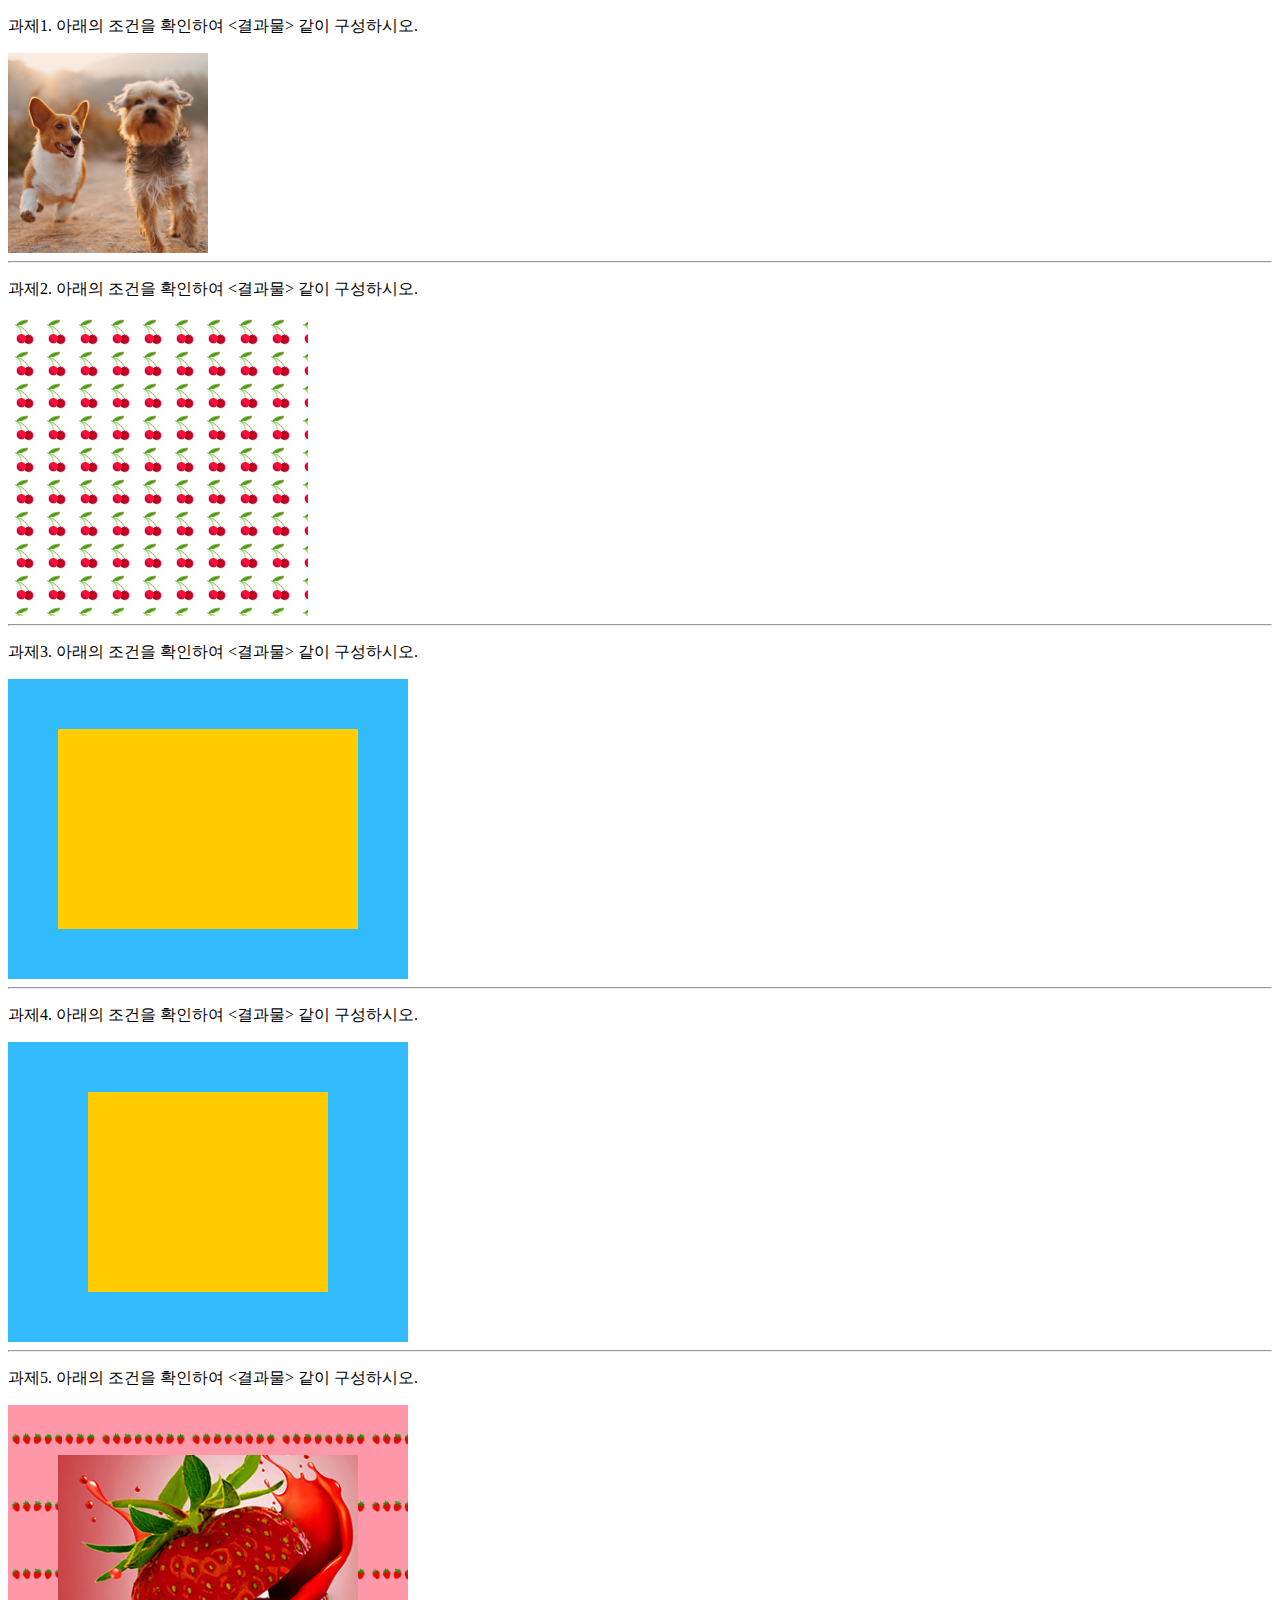
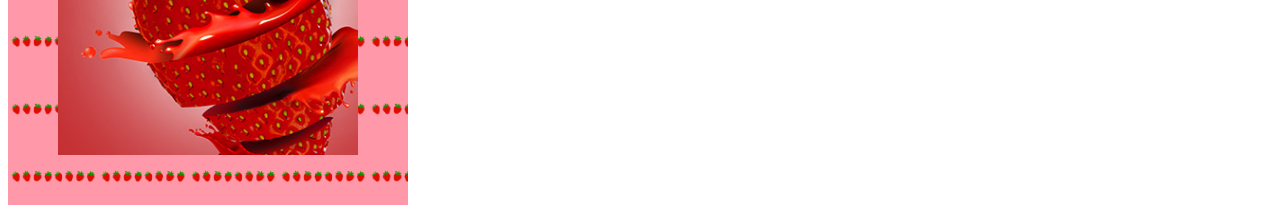
<file: [3주차]CSS_실습과제2/index.html>
<!DOCTYPE html>
<html lang="en">
  <head>
    <meta charset="UTF-8" />
    <meta name="viewport" content="width=device-width, initial-scale=1.0" />
    <link rel="stylesheet" href="css/style.css" />
    <title>3주차 과제</title>
  </head>
  <body>
    <p>과제1. 아래의 조건을 확인하여 <결과물> 같이 구성하시오.</p>
    <div id="ex_01" class="outBox_01"></div>
    <hr />

    <p>과제2. 아래의 조건을 확인하여 <결과물> 같이 구성하시오.</p>
    <div id="ex_02" class="outBox_02"></div>
    <hr />

    <p>과제3. 아래의 조건을 확인하여 <결과물> 같이 구성하시오.</p>
    <div id="ex_03" class="outBox_03">
      <div class="inBox_03"></div>
    </div>
    <hr />

    <p>과제4. 아래의 조건을 확인하여 <결과물> 같이 구성하시오.</p>
    <div id="ex_04" class="outBox_04">
      <div class="inBox_04"></div>
    </div>
    <hr />

    <p>과제5. 아래의 조건을 확인하여 <결과물> 같이 구성하시오.</p>
    <div id="ex_05" class="outBox_05">
      <div class="inBox_05"></div>
    </div>
  </body>
</html>
</file>
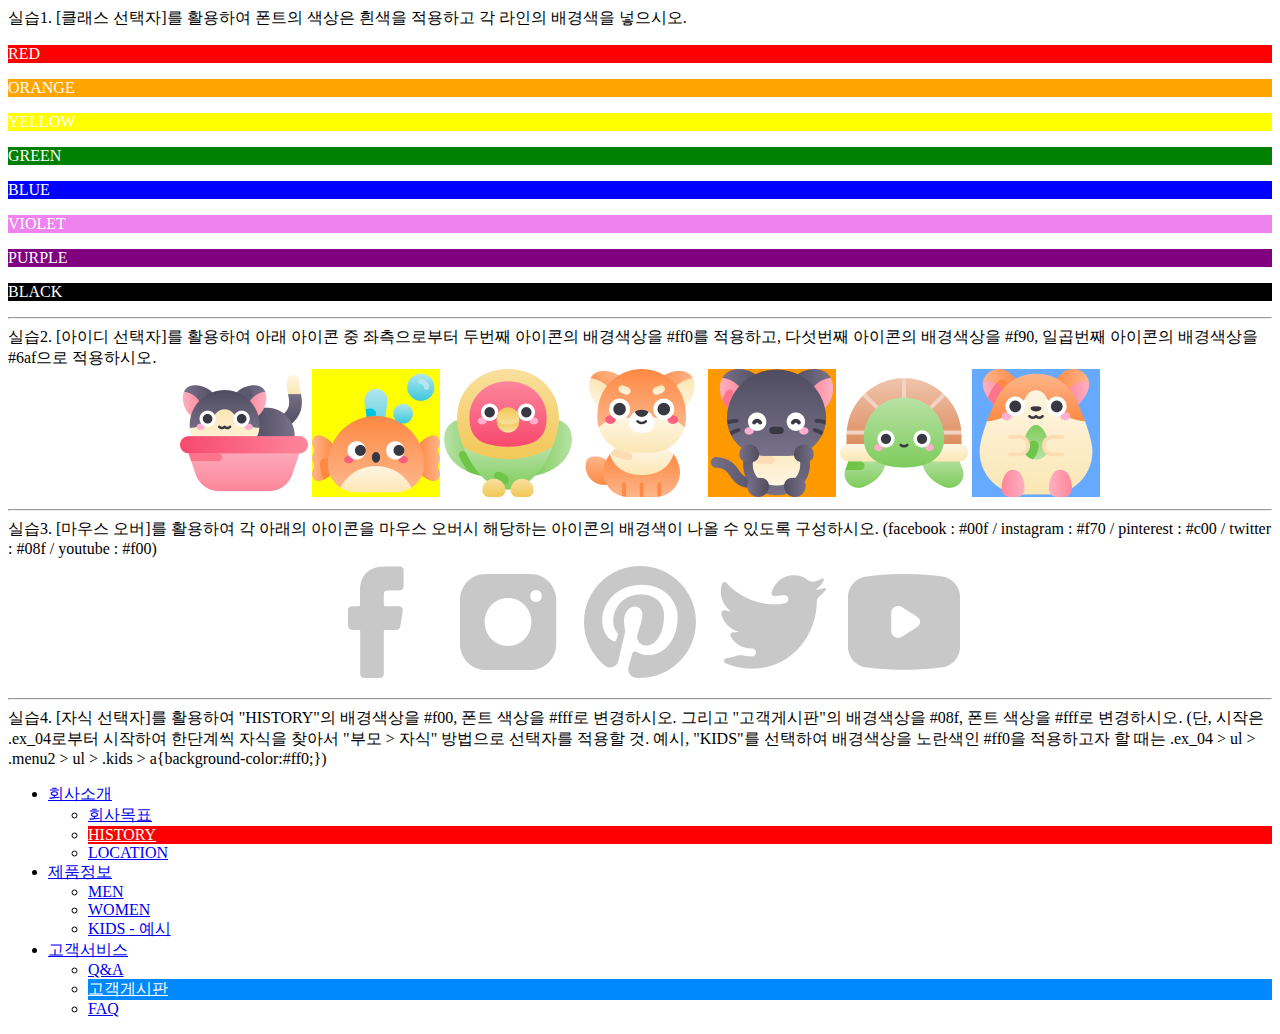
<file: 우유정_과제1주차_20240119/index.html>
<!DOCTYPE html>
<html lang="en">
  <head>
    <meta charset="UTF-8" />
    <meta name="viewport" content="width=device-width, initial-scale=1.0" />
    <link rel="stylesheet" href="./css/style.css" />
    <title>1 주차 과제</title>
  </head>
  <body>
    <div>
      실습1. [클래스 선택자]를 활용하여 폰트의 색상은 흰색을 적용하고 각 라인의
      배경색을 넣으시오.
    </div>
    <div class="ex_01">
      <p class="red">RED</p>
      <p class="orange">ORANGE</p>
      <p class="yellow">YELLOW</p>
      <p class="green">GREEN</p>
      <p class="blue">BLUE</p>
      <p class="violet">VIOLET</p>
      <p class="purple">PURPLE</p>
      <p class="black">BLACK</p>
    </div>
    <hr />
    <div>
      실습2. [아이디 선택자]를 활용하여 아래 아이콘 중 좌측으로부터 두번째
      아이콘의 배경색상을 #ff0를 적용하고, 다섯번째 아이콘의 배경색상을 #f90,
      일곱번째 아이콘의 배경색상을 #6af으로 적용하시오.
    </div>
    <div class="ex_02">
      <img id="img_01" src="./img/001-sandbox.png" alt="" />
      <img id="img_02" src="./img/002-fish.png" alt="" />
      <img id="img_03" src="./img/003-bird.png" alt="" />
      <img id="img_04" src="./img/004-dog.png" alt="" />
      <img id="img_05" src="./img/005-cat.png" alt="" />
      <img id="img_06" src="./img/006-turtle.png" alt="" />
      <img id="img_07" src="./img/007-hamster.png" alt="" />
    </div>
    <hr />
    <div>
      실습3. [마우스 오버]를 활용하여 각 아래의 아이콘을 마우스 오버시 해당하는
      아이콘의 배경색이 나올 수 있도록 구성하시오. (facebook : #00f / instagram
      : #f70 / pinterest : #c00 / twitter : #08f / youtube : #f00)
    </div>
    <div class="ex_03">
      <img class="facebook" src="./img/facebook_icon.png" alt="페이스북" />
      <img class="instagram" src="./img/instagram_icon.png" alt="인스타그램" />
      <img class="pinterest" src="./img/pinterest_icon.png" alt="핀터레스트" />
      <img class="twitter" src="./img/twitter_icon.png" alt="트위터" />
      <img class="youtube" src="./img/youtube_icon.png" alt="유투브" />
    </div>
    <hr />
    <div>
      실습4. [자식 선택자]를 활용하여 "HISTORY"의 배경색상을 #f00, 폰트 색상을
      #fff로 변경하시오. 그리고 "고객게시판"의 배경색상을 #08f, 폰트 색상을
      #fff로 변경하시오. (단, 시작은 .ex_04로부터 시작하여 한단계씩 자식을
      찾아서 "부모 > 자식" 방법으로 선택자를 적용할 것. 예시, "KIDS"를 선택하여
      배경색상을 노란색인 #ff0을 적용하고자 할 때는 .ex_04 > ul > .menu2 > ul >
      .kids > a{background-color:#ff0;})
    </div>
    <div class="ex_04">
      <ul>
        <li class="menu1">
          <a href="#">회사소개</a>
          <ul>
            <li class="target"><a href="#">회사목표</a></li>
            <li class="history"><a href="#">HISTORY</a></li>
            <li class="location"><a href="#">LOCATION</a></li>
          </ul>
        </li>
        <li class="menu2">
          <a href="#">제품정보</a>
          <ul>
            <li class="men"><a href="#">MEN</a></li>
            <li class="women"><a href="#">WOMEN</a></li>
            <li class="kids"><a href="#">KIDS - 예시</a></li>
          </ul>
        </li>
        <li class="menu3">
          <a href="#">고객서비스</a>
          <ul>
            <li class="qna"><a href="#">Q&A</a></li>
            <li class="notice"><a href="#">고객게시판</a></li>
            <li class="faq"><a href="#">FAQ</a></li>
          </ul>
        </li>
      </ul>
    </div>
  </body>
</html>
</file>
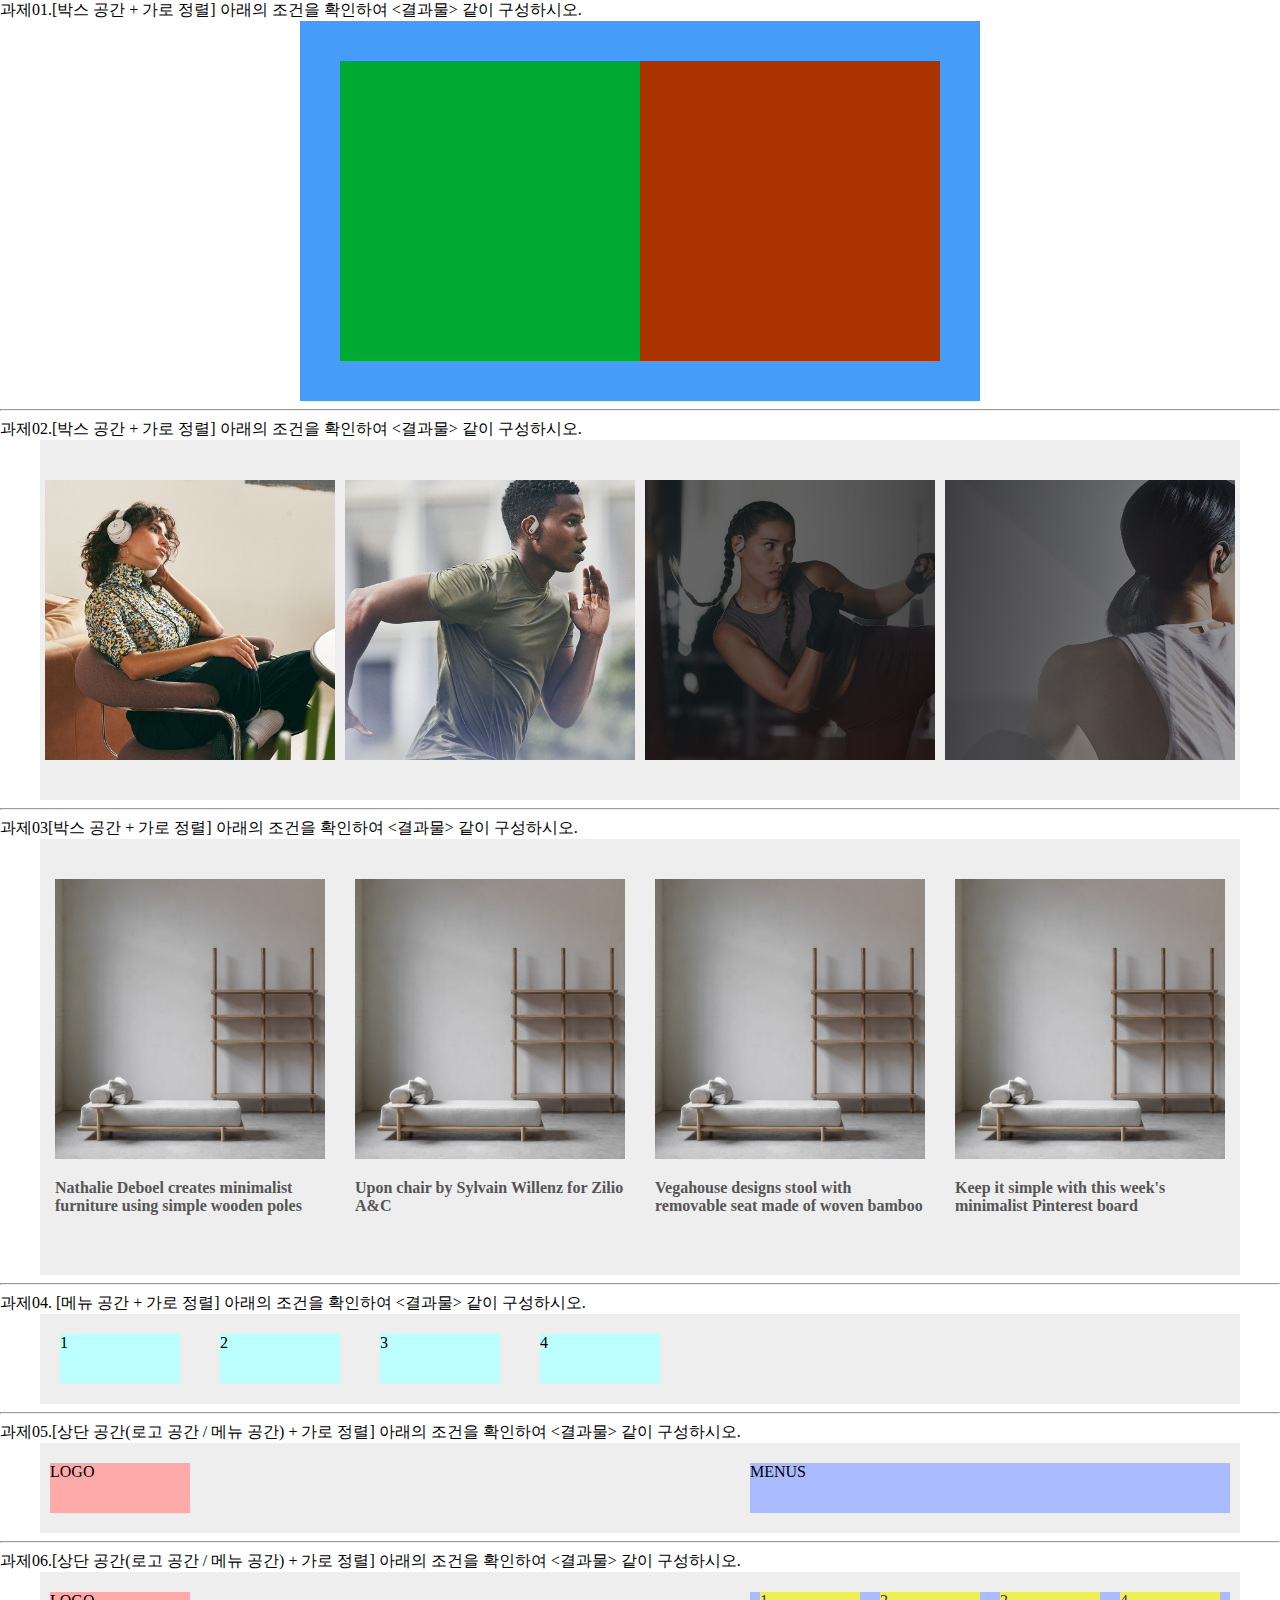
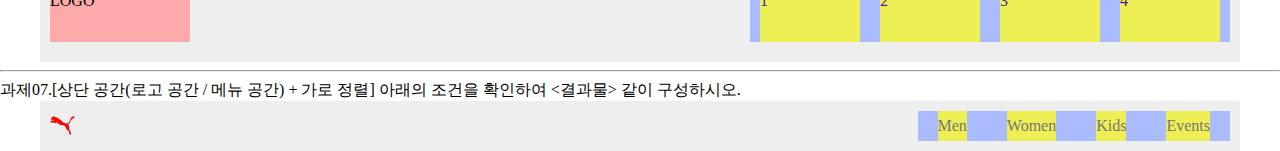
<file: 우유정_과제4주차_20240203_1/index.html>
<!DOCTYPE html>
<html lang="en">
  <head>
    <meta charset="UTF-8" />
    <meta name="viewport" content="width=device-width, initial-scale=1.0" />
    <link rel="stylesheet" href="./css/style.css" />
    <title>Document</title>
  </head>
  <body>
    <p>
      과제01.[박스 공간 + 가로 정렬] 아래의 조건을 확인하여 <결과물> 같이
      구성하시오.
    </p>
    <div id="ex_01">
      <div class="box"></div>
      <div class="box"></div>
    </div>
    <hr />
    <p>
      과제02.[박스 공간 + 가로 정렬] 아래의 조건을 확인하여 <결과물> 같이
      구성하시오.
    </p>

    <div id="ex_02">
      <div class="box"></div>
      <div class="box"></div>
      <div class="box"></div>
      <div class="box"></div>
    </div>
    <hr />
    <p>
      과제03[박스 공간 + 가로 정렬] 아래의 조건을 확인하여 <결과물> 같이
      구성하시오.
    </p>
    <div id="ex_03">
      <div class="box">
        <div class="img_space"></div>
        <div class="txt_space">
          <h4>
            Nathalie Deboel creates minimalist furniture using simple wooden
            poles
          </h4>
        </div>
      </div>
      <div class="box">
        <div class="img_space"></div>
        <div class="txt_space">
          <h4>Upon chair by Sylvain Willenz for Zilio A&C</h4>
        </div>
      </div>
      <div class="box">
        <div class="img_space"></div>
        <div class="txt_space">
          <h4>
            Vegahouse designs stool with removable seat made of woven bamboo
          </h4>
        </div>
      </div>
      <div class="box">
        <div class="img_space"></div>
        <div class="txt_space">
          <h4>Keep it simple with this week's minimalist Pinterest board</h4>
        </div>
      </div>
    </div>
    <hr />
    <p>
      과제04. [메뉴 공간 + 가로 정렬] 아래의 조건을 확인하여 <결과물> 같이
      구성하시오.
    </p>
    <ul id="ex_04">
      <li class="list">1</li>
      <li class="list">2</li>
      <li class="list">3</li>
      <li class="list">4</li>
    </ul>
    <hr />
    <p>
      과제05.[상단 공간(로고 공간 / 메뉴 공간) + 가로 정렬] 아래의 조건을
      확인하여 <결과물> 같이 구성하시오.
    </p>
    <div id="ex_05">
      <div class="left">LOGO</div>
      <div class="right">MENUS</div>
    </div>
    <hr />
    <p>
      과제06.[상단 공간(로고 공간 / 메뉴 공간) + 가로 정렬] 아래의 조건을
      확인하여 <결과물> 같이 구성하시오.
    </p>
    <div id="ex_06">
      <div class="logo">LOGO</div>
      <div class="menu">
        <ul>
          <li><a href="">1</a></li>
          <li><a href="">2</a></li>
          <li><a href="">3</a></li>
          <li><a href="">4</a></li>
        </ul>
      </div>
    </div>
    <hr />
    <p>
      과제07.[상단 공간(로고 공간 / 메뉴 공간) + 가로 정렬] 아래의 조건을
      확인하여 <결과물> 같이 구성하시오.
    </p>
    <div id="ex_07">
      <div class="logo">
        <a href="#"><img src="./img/logo-puma-3.png" alt="푸마 로고" /></a>
      </div>
      <div class="menu">
        <ul>
          <li><a href="">Men</a></li>
          <li><a href="">Women</a></li>
          <li><a href="">Kids</a></li>
          <li><a href="">Events</a></li>
        </ul>
      </div>
    </div>
  </body>
</html>
</file>
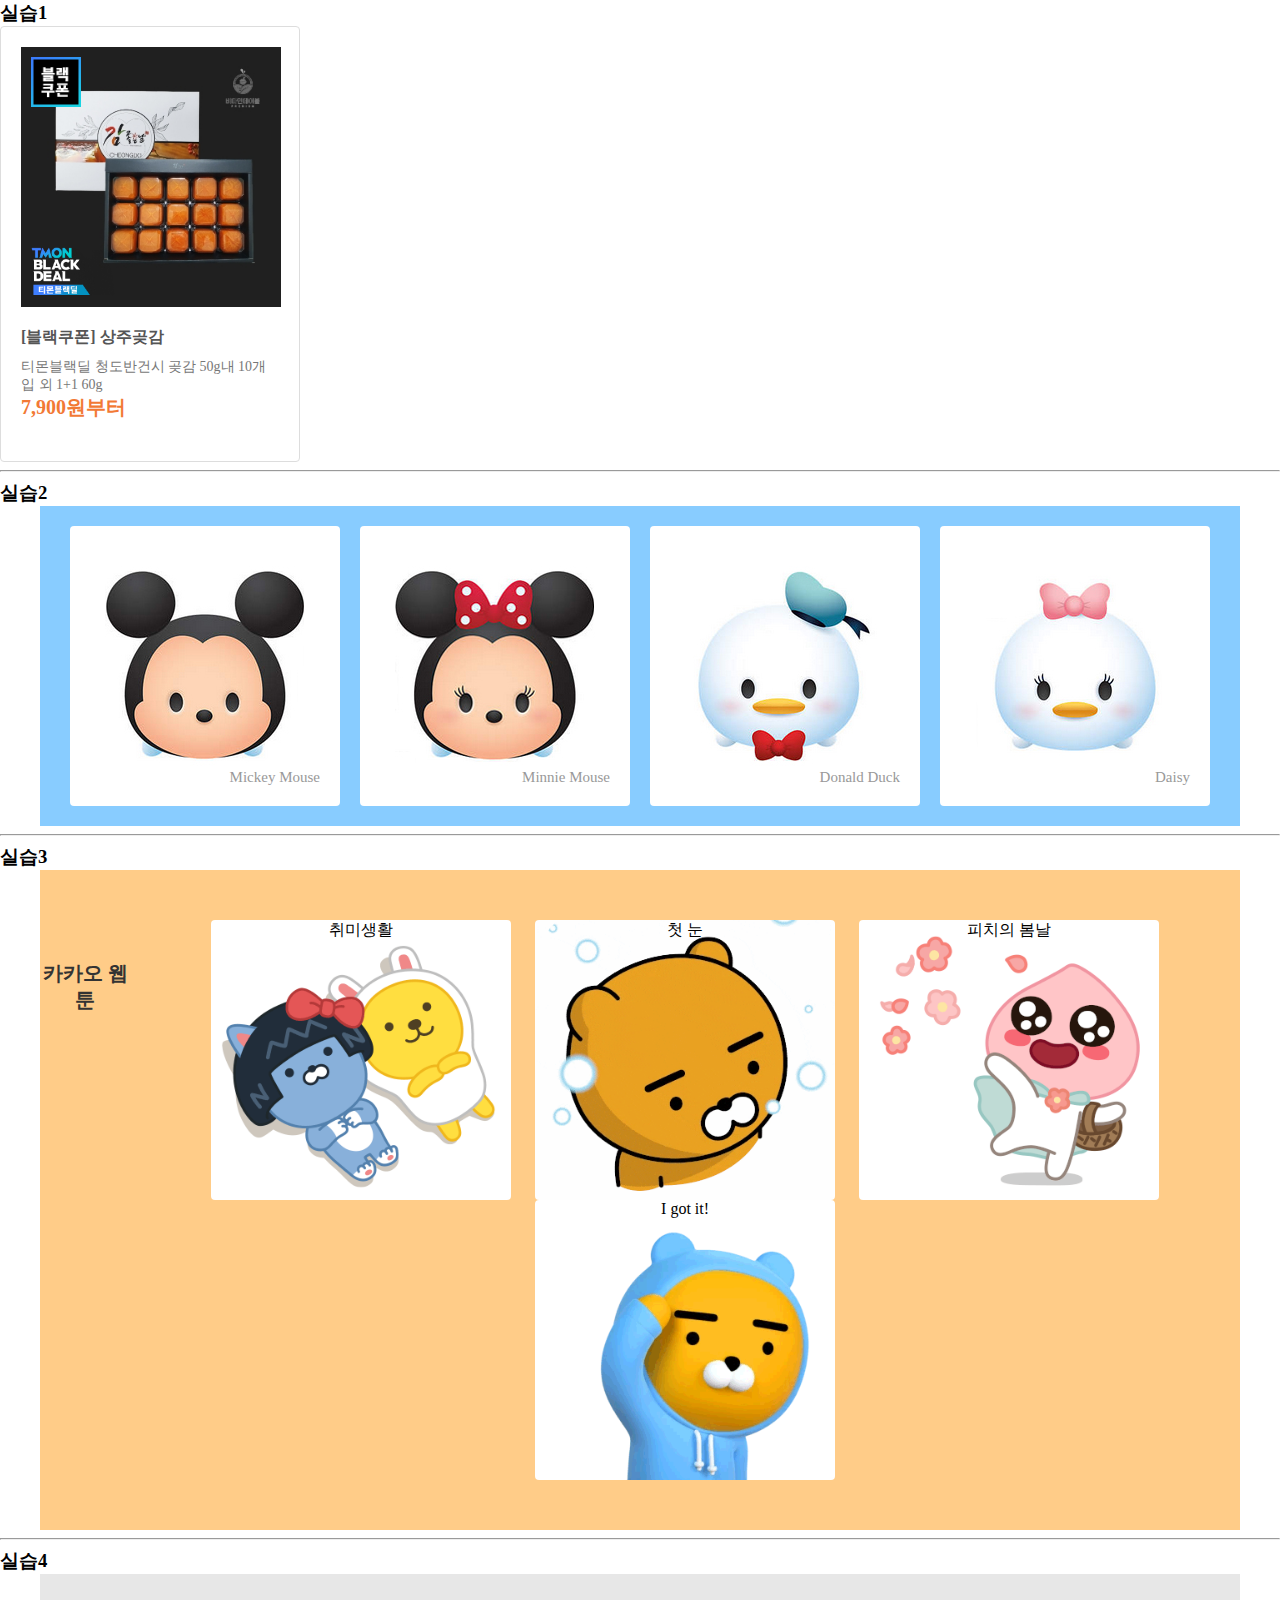
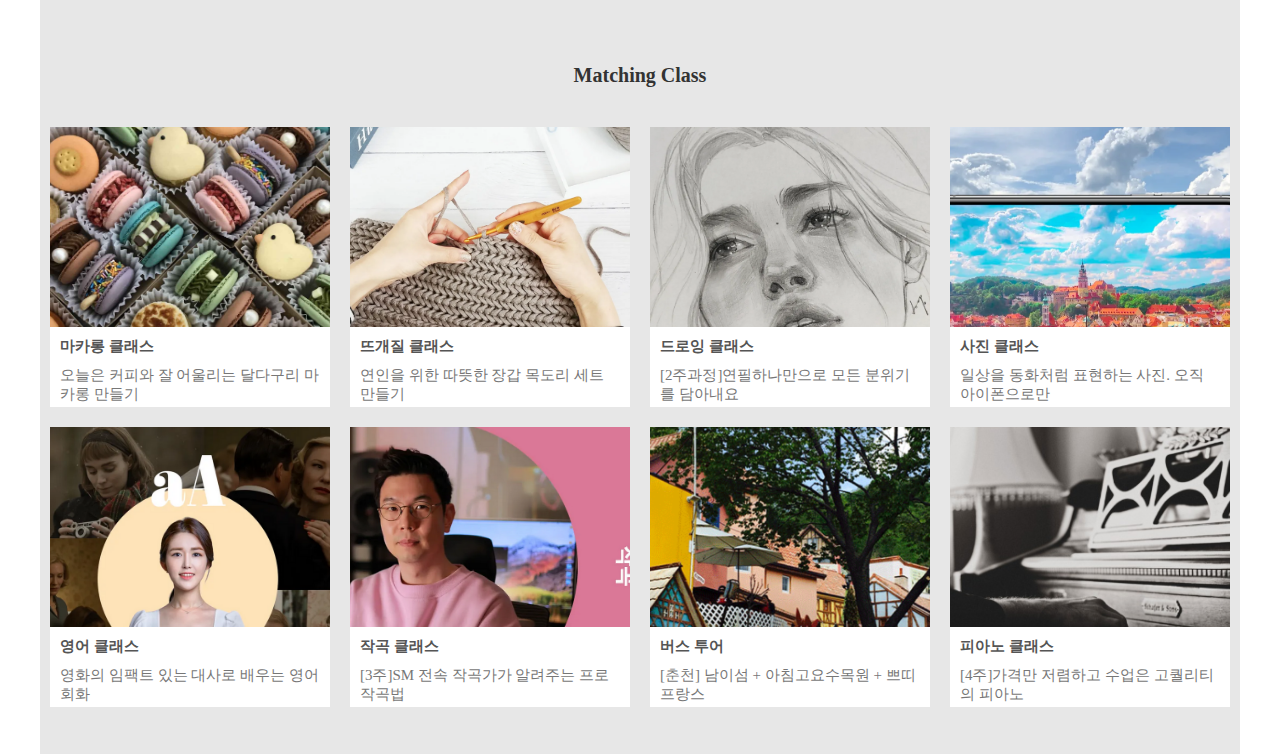
<file: 우유정_과제4주차_20240203_2/index.html>
<!DOCTYPE html>
<html lang="en">
  <head>
    <meta charset="UTF-8" />
    <meta name="viewport" content="width=device-width, initial-scale=1.0" />
    <title>Document</title>
    <link rel="stylesheet" href="./css/style.css" />
  </head>
  <body>
    <h3>실습1</h3>
    <div id="ex_01">
      <div class="pd_box">
        <div class="img_part">
          <img src="./img/blackCoupon.png" alt="블랙쿠폰 이미지" />
          <img src="./img/blackDeal.png" alt="블랙딜 이미지" />
        </div>
        <div class="txt_part">
          <h3>[블랙쿠폰] 상주곶감</h3>
          <p>티몬블랙딜 청도반건시 곶감 50g내 10개입 외 1+1 60g</p>
          <span>7,900원부터</span>
        </div>
      </div>
    </div>

    <hr />

    <h3>실습2</h3>
    <div id="ex_02">
      <div class="wrap">
        <div class="pd_box">
          <p>Mickey Mouse</p>
        </div>
        <div class="pd_box">
          <p>Minnie Mouse</p>
        </div>
        <div class="pd_box">
          <p>Donald Duck</p>
        </div>
        <div class="pd_box">
          <p>Daisy</p>
        </div>
      </div>
    </div>
    <hr />
    <h3>실습3</h3>
    <div id="ex_03">
      <div class="wrap">
        <div class="title_part">
          <h3>카카오 웹툰</h3>
        </div>

        <div class="cont_part">
          <div class="ch_box">
            <p>취미생활</p>
          </div>
          <div class="ch_box">
            <p>첫 눈</p>
          </div>
          <div class="ch_box">
            <p>피치의 봄날</p>
          </div>
          <div class="ch_box">
            <p>I got it!</p>
          </div>
          <!-- after -->
        </div>
      </div>
    </div>
    <hr />

    <h3>실습4</h3>
    <div id="ex_04">
      <div class="wrap">
        <div class="title_part">
          <h3>Matching Class</h3>
        </div>
        <div class="cont_part">
          <div class="pd_box">
            <div class="img_part"></div>
            <div class="txt_part">
              <h4>마카롱 클래스</h4>
              <p>오늘은 커피와 잘 어울리는 달다구리 마카롱 만들기</p>
            </div>
          </div>
          <div class="pd_box">
            <div class="img_part"></div>
            <div class="txt_part">
              <h4>뜨개질 클래스</h4>
              <p>연인을 위한 따뜻한 장갑 목도리 세트 만들기</p>
            </div>
          </div>
          <div class="pd_box">
            <div class="img_part"></div>
            <div class="txt_part">
              <h4>드로잉 클래스</h4>
              <p>[2주과정]연필하나만으로 모든 분위기를 담아내요</p>
            </div>
          </div>
          <div class="pd_box">
            <div class="img_part"></div>
            <div class="txt_part">
              <h4>사진 클래스</h4>
              <p>일상을 동화처럼 표현하는 사진. 오직 아이폰으로만</p>
            </div>
          </div>
          <div class="pd_box">
            <div class="img_part"></div>
            <div class="txt_part">
              <h4>영어 클래스</h4>
              <p>영화의 임팩트 있는 대사로 배우는 영어회화</p>
            </div>
          </div>
          <div class="pd_box">
            <div class="img_part"></div>
            <div class="txt_part">
              <h4>작곡 클래스</h4>
              <p>[3주]SM 전속 작곡가가 알려주는 프로 작곡법</p>
            </div>
          </div>
          <div class="pd_box">
            <div class="img_part"></div>
            <div class="txt_part">
              <h4>버스 투어</h4>
              <p>[춘천] 남이섬 + 아침고요수목원 + 쁘띠프랑스</p>
            </div>
          </div>
          <div class="pd_box">
            <div class="img_part"></div>
            <div class="txt_part">
              <h4>피아노 클래스</h4>
              <p>[4주]가격만 저렴하고 수업은 고퀄리티의 피아노</p>
            </div>
          </div>
        </div>
      </div>
    </div>
  </body>
</html>
</file>
<file: [3주차]CSS_실습과제2/css/style.css>
@charset "utf-8";

#ex_01 {
  width: 200px;
  height: 200px;
  background-image: url(../img/pets.jpg);
  background-position: center;
  background-size: cover;
}

#ex_02 {
  width: 300px;
  height: 300px;
  /* background-color: bisque; */
  background-image: url(../img/cherry.png);
  background-size: 32px;
  background-repeat: repeat;
}

#ex_03 {
  width: 300px;
  height: 200px;
  background-color: #33bbff;
  padding: 50px;
}

.outBox_03 > div.inBox_03{
  width: 300px;
  height: 200px;
  background-color: #ffcc00;
  margin: 0 auto;
}

#ex_04 {
  width: 240px;
  height: 200;
  background-color: #33bbff;
  padding: 50px 80px; 
  /* background-position: 50px 80px; */
}

.outBox_04 > .inBox_04{
  width: 240px;
  height: 200px;
  background-color: #ffcc00;
  margin: 0 auto;
}


.outBox_05{
  width: 300px;
  height: 300px;
  background-color: #ff99aa;
  background-image: url(../img/strawberry_bg_only.png);
  background-size: 90px;
  text-align: center;
  padding: 50px;
}

.outBox_05 > .inBox_05{
  width: 300px;
  height: 300px;
  background-repeat: no-repeat;
  background-size: cover;
  background-image: url(../img/strawberry_juice.jpg);
  margin: 0 auto;

}
</file>
<file: 우유정_과제1주차_20240119/css/style.css>
@charset "utf-8";

.ex_01{
  color: #fff;
}
.red {
  background-color: red;
}

.orange{
  background-color: orange;
}

.yellow{
  background-color: yellow;
}

.green{
  background-color: green;
}

.blue{
  background-color: blue;
}

.violet{
  background-color: violet;
}

.purple{
  background-color: purple;
}

.black{
  background-color: black;
}

.ex_02{
  text-align: center;
}

#img_02{
  background-color: #ff0;
}

#img_05{
  background-color: #f90;
}

#img_07{
  background-color: #6af;
}

.ex_03{
  text-align: center;
}

.facebook:hover{
  background-color: #00f;
  transition: .3s;
  transition-duration: 1s;

}

.instagram:hover{
  background-color: #f70;
  transition: .3s;
  transition-duration: 1s;

}

.pinterest:hover{
  background-color: #c00;
  transition: .3s;
  transition-duration: 1s;

}

.twitter:hover{
  background-color: #08f;
  transition: .3s;
  transition-duration: 1s;
}

.youtube:hover{
  background-color: #f00;
  transition: .3s;
  transition-duration: 1s;
}

/* ul {
  list-style-type: none;
  text-decoration: none;
}

a{
  text-decoration: none;
} */
.ex_04 > ul > li.menu1 > ul > li.history{
  background-color: #f00;
}

.ex_04 > ul > li.menu1 > ul > li.history a{
  color: #fff;
}

.ex_04 > ul > li.menu3 > ul > li.notice {
  background-color: #08f;
}

.ex_04 > ul > li.menu3 > ul > li.notice a{
  color: #fff;
}
</file>
<file: 우유정_과제4주차_20240203_1/css/style.css>
@charset "utf-8";

*{box-sizing: border-box;}
html, body{margin: 0; padding: 0; }
h1, h2, h3, h4, h5, h6, p{margin: 0;}
ul, ol{margin: 0; padding: 0; list-style: none;}
a{text-decoration: none;}

#ex_01{
  width: 600px;
  height: 300px;
  background-color: #479bf9;
  padding: 40px;
  text-align: center;
  display: flex;
  margin: 0 auto;
  box-sizing: content-box;
}

#ex_01 > .box:nth-child(1){
  width: 300px;
  height: 300px;
  background-color: #0a3;
}

#ex_01 > .box:nth-child(2){
  width: 300px;
  height: 300px;
  background-color: #a30;
}

#ex_02{
  width: 1200px;
  height: 280px;
  padding: 40px 0;
  background-color: #eee;
  margin: 0 auto;
  display: flex;
  box-sizing: content-box;
}

#ex_02 > .box{
  width: calc(300px - 10px );
  height: 280px;
  background-color: #bee;
  margin: 0 auto;
  padding: 0 10px;
}

#ex_02 > .box:nth-child(1){
  background-image: url(../img/img_01.jpg);
  background-position: 50% 50%;
  background-size: cover;
}

#ex_02 > .box:nth-child(2){
  background-image: url(../img/img_02.jpg);
  background-position: 50% 50%;
  background-size: cover;
}

#ex_02 > .box:nth-child(3){
  background-image: url(../img/img_03.jpg);
  background-position: 50% 50%;
  background-size: cover;
}

#ex_02 > .box:nth-child(4){
  background-image: url(../img/img_04.jpg);
  background-position: 50% 50%;
  background-size: cover;
}

#ex_03{
  width: 1200px;
  padding: 40px 0;
  background-color: #eee;
  display: flex;
  box-sizing: content-box;
  margin: 0 auto;
}
#ex_03 > .box{
  width: calc(300px - 10px );
  /* background-color: #bee; */
  margin: 0 auto;
  padding: 0 10px;
}

#ex_03 > .box > .img_space{
  height: 280px;
}
#ex_03 > .box > .img_space:nth-child(1){
  background-image: url(../img/furniture_01.jpg);
  background-position: 50% 50%;
  background-size: cover;
}
#ex_03 > .box > .img_space:nth-child(2){
  background-image: url(../img/furniture_02.jpg);
  background-position: 50% 50%;
  background-size: cover;
}
#ex_03 > .box > .img_space:nth-child(3){
  background-image: url(../img/furniture_03.jpg);
  background-position: 50% 50%;
  background-size: cover;
}
#ex_03 > .box > .img_space:nth-child(4){
  background-image: url(../img/furniture_04.jpg);
  background-position: 50% 50%;
  background-size: cover;
}
.box > .txt_space{
  padding: 20px 0;
  color: #555;
}

.box > .txt_space > h4{
  font-style: 16px;
}

#ex_04{
  width: 1200px;
  height: 50px;
  background-color: #eee;
  padding: 20px 0;
  display: flex;
  margin: 0 auto;
  box-sizing: content-box;
}
#ex_04 > li.list{
  width: 120px;
  height: 50px;
  background-color: #bff;
  margin: 0 20px;
}

#ex_05{
  width: 1180px;
  height: 50px;
  background-color: #eee;
  padding: 20px 10px;
  display: flex;
  margin: 0 auto;
  box-sizing: content-box;
  justify-content: space-between;
}

#ex_05 > .left{
width: 140px;
height: 50px;
background-color: #faa;
}

#ex_05 > .right{
  width: 480px;
  height: 50px;
  background-color: #abf;
}

#ex_06{
  width: 1180px;
  height: 50px;
  background-color: #eee;
  padding: 20px 10px;
  display: flex;
  margin: 0 auto;
  box-sizing: content-box;
  justify-content: space-between;
}

#ex_06 > .logo{
  width: 140px;
  height: 50px;
  background-color: #faa;
}

#ex_06 > .menu{
  width: 480px;
  height: 50px;
  background-color: #abf;

}

#ex_06 > .menu > ul > li{
  width: 100px;
  height: 50px;
  margin: 0 10px;
  background-color: #ee5;
  float: left;
}

#ex_07{
  width: 1180px;
  height: 30px;
  background-color: #eee;
  padding: 10px;
  display: flex;
  margin: 0 auto;
  box-sizing: content-box;
  justify-content: space-between;
}

#ex_07 > .logo > a > img{
  height: 30px;
  line-height: 30px;
}
#ex_07 > .menu{
background-color: #abf;
}

#ex_07 > .menu > ul li{
margin: 0 20px;
float: left;
line-height: 30px;
background-color: #ee5;
}
#ex_07 > .menu a{
  font-size: 16px;
  color: #777;
}
</file>
<file: 우유정_과제4주차_20240203_2/css/style.css>
@charset "utf-8";

*{box-sizing: border-box;}
html, body{margin: 0; padding: 0; }
h1, h2, h3, h4, h5, h6, p{margin: 0;}
ul, ol{margin: 0; padding: 0; list-style: none;}
a{text-decoration: none;}


#ex_01 {
  width: 300px;
  padding: 20px;
  border: 1px solid #ddd;
  border-radius: 4px;

}
#ex_01 > .pd_box .img_part{
  width: 260px;
  height: 260px;
  background-image: url(../img/product.jpg);
  background-size: cover;
  background-position: 50% 50%;
  margin: 0 auto;
  position: relative;
}
#ex_01 > .pd_box .img_part > img:nth-child(1){
  height: 50px;
  position: absolute;
  top: 10px;
  left: 10px;
}

#ex_01 > .pd_box .img_part > img:nth-child(2){
  height: 50px;
  position: absolute;
  bottom: 10px;
  left: 10px;
}
#ex_01 > .pd_box > .txt_part {
  margin: 20px 0;
}

#ex_01 > .pd_box > .txt_part > h3{
  font-size: 16px;
  color: #555;

}

#ex_01 > .pd_box > .txt_part > p{
  font-size: 14px;
  color: #777;
  margin: 10px 0 0 0;
}

#ex_01 > .pd_box > .txt_part > span{
  font-size: 20px;
  color: #f27935;
  font-weight: bold;
  margin: 10px 0 0 0;
}

#ex_02::after{
  content: "";
}

#ex_02 > .wrap{
  width: 1200px;
  margin: 0 auto;
  padding: 20px;
  display: flex;
  background-color: #88ccff;
}

#ex_02 > .wrap > .pd_box{
  height: 280px;
  width: calc(25% - 10px);
  float: left;
  background-color: #fff;
  background-position: 50% 50%;
  background-repeat: no-repeat;
  border-radius: 4px;
  text-align: center;
  position: relative;
  font-size: 15px;
  color: #999;
  margin: 0 10px;
  display: flex;
}
#ex_02 > .wrap > .pd_box:hover{
box-shadow: 0 0 10px rgba(0, 0, 0, 0.5);
}

#ex_02 > .wrap > .pd_box:nth-child(1){
  background-image: url(../img/disney_01.jpg);

}
#ex_02 > .wrap > .pd_box:nth-child(2){
  background-image: url(../img/disney_02.jpg);
}
#ex_02 > .wrap > .pd_box:nth-child(3){
  background-image: url(../img/disney_03.jpg);
}
#ex_02 > .wrap > .pd_box:nth-child(4){
  background-image: url(../img/disney_04.jpg);
}

#ex_02 > .wrap > .pd_box > p{
  position: absolute;
  bottom: 20px;
  right: 20px;
}

#ex_03 > .wrap {
  width: 1200px;
  margin: 0 auto;
  padding: 50px 0;
  background-color: #ffcc88;
  text-align: center;
  display: flex;
  
}

.title_part > h3{
  font-size: 20px;
  color: #333;
  font-weight: bold;
  margin: 40px 0;

}

.cont_part .ch_box{
  height: 280px;
  width: calc(1200px / 4);
  display: inline-block;
  background-color: #fff;
  background-size: cover;
  background-position: 50% 50%;
  margin: 0 10px;
  background-repeat: no-repeat;
  border-radius: 4px;
  position: relative;
  text-align: center;
}




.cont_part .ch_box:nth-child(1){
  background-image: url(../img/kakao_01.gif);
}
.cont_part > .ch_box:nth-child(2){
  background-image: url(../img/kakao_02.gif);
}
.cont_part > .ch_box:nth-child(3){
  background-image: url(../img/kakao_03.gif);
}
.cont_part > .ch_box:nth-child(4){
  background-image: url(../img/kakao_04.gif);
}

.cont_part > .ch_box:hover p{
  background-color: rgba(0, 0, 0, 0.5);
  line-height: 40px;
  bottom: 0;
  position: absolute;
  text-align:center;
  color: #fff;
  font-weight: bold;
  font-style: 15px;
  width: calc(1200px / 4);
}

#ex_04::after{
  content: "";
}

#ex_04 .wrap > .title_part > h3{
  font-style: 20px;
  color: #333;
  font-weight: bold;
  margin-bottom: 40px;
  text-align: center;
}

#ex_04 .cont_part > .pd_box{
  margin-bottom: 20px;
  margin-left: 10px;
  margin-right: 10px;
  height: 280px;
  display: inline-block;

}

#ex_04 .wrap{
  width: 1200px;
  margin: 0 auto;
  padding: 50px 0;
  background-color: #e7e7e7;
  height: 780px;
}


#ex_04 .wrap .pd_box{
  height: 280px;
  width: calc(25% - 20px);
  background-color: #fff;
  background-position: 50% 50%;
  background-repeat: no-repeat;
  border-radius: 4px;
  text-align: center;
  position: relative;
  font-size: 15px;
  color: #999;
  margin: 0 10px;
  margin-bottom: 20px;
  display: flex;
  text-align: center;
  float: left;
}

#ex_04 .wrap .cont_part > .pd_box > .img_part{
  background-color: #fff;
  background-position: 50% 50%;
  background-repeat: no-repeat;
  background-size: cover;
  height: 280px;
  width: calc(1200px /4);
  text-align: center;
  padding: 10px;
}


#ex_04 .pd_box:nth-child(1) > .img_part{
  background-image: url(../img/class_01.png);
}

#ex_04 .pd_box:nth-child(2) > .img_part{
  background-image: url(../img/class_02.png);
}
#ex_04 .pd_box:nth-child(3) > .img_part{
  background-image: url(../img/class_03.png);
}

#ex_04 .pd_box:nth-child(4) > .img_part{
  background-image: url(../img/class_04.png);
}
#ex_04 .pd_box:nth-child(5) > .img_part{
  background-image: url(../img/class_05.png);
}

#ex_04 .pd_box:nth-child(6) > .img_part{
  background-image: url(../img/class_06.png);
}

#ex_04 .pd_box:nth-child(7) > .img_part{
  background-image: url(../img/class_07.png);
}

#ex_04 .pd_box:nth-child(8) > .img_part{
  background-image: url(../img/class_08.png);
}

#ex_04 .txt_part{
  text-align: left;
  position: absolute;
  bottom: 0;
  background-color: #fff;
  padding: 10px;
  width: 100%;
  height: 80px;
}

#ex_04 .txt_part > h4{
 font-style: 17px;
 color: #555;
 margin-bottom: 10px;
}
#ex_04 .txt_part > p{
color: #777;
font-size: 15px;
}
</file>
